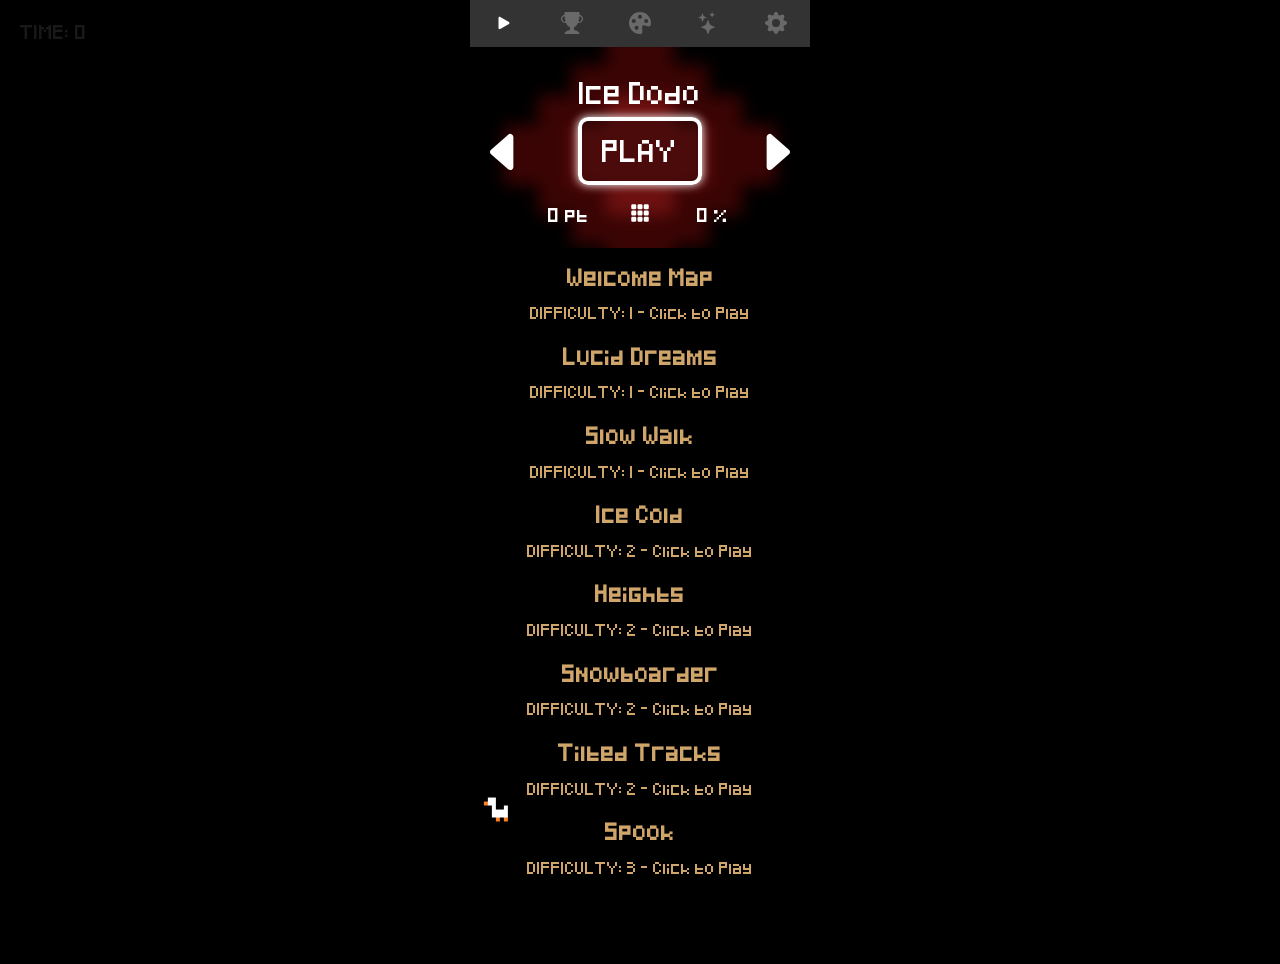
<file: icedodo/index.html>
<!DOCTYPE html>
<html>
  <head>
    <title>Ice Dodo - Play Online at Onionfist.com</title>
    <meta charset="utf-8">
    <meta name="description" content="Ice Dodo is a popular 3D obstacle game. The controls are simple but the maps are terribly complex! The game is free and all levels are unlocked.">
    <meta name="keywords" content="Ice Dodo, icedodo, Onionfist, 3d game, slope">
    <meta name="author" content="Seojoon Yeon">
    <meta name="viewport" content="width=device-width, user-scalable=no, minimum-scale=1.0, maximum-scale=1.0">
    <!--SPLIT-->
    <script type="text/javascript" src="libs/jquery-3.3.1.js"></script>
    <!--SPLIT-->
    <link rel="stylesheet" type="text/css" href="css/world.css">
    <link rel="stylesheet" type="text/css" href="css/screen.css">
    <link rel="stylesheet" type="text/css" href="css/popup.css">
    <link rel="stylesheet" type="text/css" href="css/tabs.css">
  </head>
  <body>
    <div id="inner_loading">
        <p class="arial">Onionfist Studio Presents ...</p>
        <p class="arial">ICE DODO</p>
        <div class="loader"></div>
        <p class="arial" id="loading_status">Loading game assets...</p>
        <p class="arial">This could take a while.<br>Please wait 5 minutes!</p>
    </div>
    <!-- render section -->
    <canvas id="renderCanvas"></canvas>
    <br>

    <a class="button" id="fullscreen_btn" target="_blank">
        <svg xmlns="http://www.w3.org/2000/svg" width="23" height="23" fill="currentColor" class="bi bi-arrows-fullscreen" viewBox="0 0 16 16">
          <path fill-rule="evenodd" d="M5.828 10.172a.5.5 0 0 0-.707 0l-4.096 4.096V11.5a.5.5 0 0 0-1 0v3.975a.5.5 0 0 0 .5.5H4.5a.5.5 0 0 0 0-1H1.732l4.096-4.096a.5.5 0 0 0 0-.707zm4.344 0a.5.5 0 0 1 .707 0l4.096 4.096V11.5a.5.5 0 1 1 1 0v3.975a.5.5 0 0 1-.5.5H11.5a.5.5 0 0 1 0-1h2.768l-4.096-4.096a.5.5 0 0 1 0-.707zm0-4.344a.5.5 0 0 0 .707 0l4.096-4.096V4.5a.5.5 0 1 0 1 0V.525a.5.5 0 0 0-.5-.5H11.5a.5.5 0 0 0 0 1h2.768l-4.096 4.096a.5.5 0 0 0 0 .707zm-4.344 0a.5.5 0 0 1-.707 0L1.025 1.732V4.5a.5.5 0 0 1-1 0V.525a.5.5 0 0 1 .5-.5H4.5a.5.5 0 0 1 0 1H1.732l4.096 4.096a.5.5 0 0 1 0 .707z"/>
        </svg>
    </a>

    <button class="button" id="backtomenu2">
        <svg xmlns="http://www.w3.org/2000/svg" width="40" height="40" fill="currentColor" class="bi bi-list" viewBox="0 0 16 16">
          <path fill-rule="evenodd" d="M2.5 12a.5.5 0 0 1 .5-.5h10a.5.5 0 0 1 0 1H3a.5.5 0 0 1-.5-.5zm0-4a.5.5 0 0 1 .5-.5h10a.5.5 0 0 1 0 1H3a.5.5 0 0 1-.5-.5zm0-4a.5.5 0 0 1 .5-.5h10a.5.5 0 0 1 0 1H3a.5.5 0 0 1-.5-.5z"/>
        </svg>
    </button>

    <div id="controls_reversed">
        <h2>CONTROLS REVERSED</h2>
        <br>
        <svg xmlns="http://www.w3.org/2000/svg" width="50" height="50" fill="currentColor" class="bi bi-arrow-left-right" viewBox="0 0 16 16">
          <path fill-rule="evenodd" d="M1 11.5a.5.5 0 0 0 .5.5h11.793l-3.147 3.146a.5.5 0 0 0 .708.708l4-4a.5.5 0 0 0 0-.708l-4-4a.5.5 0 0 0-.708.708L13.293 11H1.5a.5.5 0 0 0-.5.5zm14-7a.5.5 0 0 1-.5.5H2.707l3.147 3.146a.5.5 0 1 1-.708.708l-4-4a.5.5 0 0 1 0-.708l4-4a.5.5 0 1 1 .708.708L2.707 4H14.5a.5.5 0 0 1 .5.5z"/>
        </svg>
    </div>
    <div id="jump_enabled">
        <svg xmlns="http://www.w3.org/2000/svg" width="50" height="50" fill="currentColor" class="bi bi-arrow-bar-up" viewBox="0 0 16 16">
          <path fill-rule="evenodd" d="M8 10a.5.5 0 0 0 .5-.5V3.707l2.146 2.147a.5.5 0 0 0 .708-.708l-3-3a.5.5 0 0 0-.708 0l-3 3a.5.5 0 1 0 .708.708L7.5 3.707V9.5a.5.5 0 0 0 .5.5zm-7 2.5a.5.5 0 0 1 .5-.5h13a.5.5 0 0 1 0 1h-13a.5.5 0 0 1-.5-.5z"/>
        </svg>
        <br>
        <h2>SPACEBAR TO JUMP</h2>
    </div>

    <div id="curr_time">TIME: 0</div>
    <div id="best_time"></div>
    <!-- controls -->
    <div id="left_mobile_btn" class="mobile_btn">
        <svg xmlns="http://www.w3.org/2000/svg" width="70" height="70" fill="currentColor" class="bi bi-caret-left-fill" viewBox="0 0 16 16">
          <path d="m3.86 8.753 5.482 4.796c.646.566 1.658.106 1.658-.753V3.204a1 1 0 0 0-1.659-.753l-5.48 4.796a1 1 0 0 0 0 1.506z"/>
        </svg>
    </div>
    <div id="right_mobile_btn" class="mobile_btn">
        <svg xmlns="http://www.w3.org/2000/svg" width="70" height="70" fill="currentColor" class="bi bi-caret-right-fill" viewBox="0 0 16 16">
          <path d="m12.14 8.753-5.482 4.796c-.646.566-1.658.106-1.658-.753V3.204a1 1 0 0 1 1.659-.753l5.48 4.796a1 1 0 0 1 0 1.506z"/>
        </svg>
    </div>
    <div id="space_mobile_btn" class="mobile_btn">
        <svg xmlns="http://www.w3.org/2000/svg" width="70" height="70" fill="currentColor" class="bi bi-arrow-bar-up" viewBox="0 0 16 16">
          <path fill-rule="evenodd" d="M8 10a.5.5 0 0 0 .5-.5V3.707l2.146 2.147a.5.5 0 0 0 .708-.708l-3-3a.5.5 0 0 0-.708 0l-3 3a.5.5 0 1 0 .708.708L7.5 3.707V9.5a.5.5 0 0 0 .5.5zm-7 2.5a.5.5 0 0 1 .5-.5h13a.5.5 0 0 1 0 1h-13a.5.5 0 0 1-.5-.5z"/>
        </svg>
    </div>

    <!-- preroll -->
    <div id="preroll"></div>

    <!-- popup -->
    <div id="popup">
        <div id="news">
        </div>
        <center id="cup_container">
            <img id="cup_img" class="search_off">
            <div id="cup">
                <div class="change_cup" id="change_cup_left">
                    <svg xmlns="http://www.w3.org/2000/svg" width="50" height="50" fill="currentColor" class="bi bi-caret-left-fill" viewBox="0 0 16 16">
                      <path d="m3.86 8.753 5.482 4.796c.646.566 1.658.106 1.658-.753V3.204a1 1 0 0 0-1.659-.753l-5.48 4.796a1 1 0 0 0 0 1.506z"/>
                    </svg>
                </div>
                <div id="cup_mid">
                    <div id="cup_name">...</div>

                    <div id='play_cup' class="search_off">PLAY</div>
                    <img src="assets/skins/finder_cup.png" class="search_on" style="width: 70px;">
                    <div id="cup_info">
                        <div>
                            <span id="cup_weighted" class="search_off"></span>
                            <div id="search_filter" class="search_setting_btn search_on">
                                <!-- <svg xmlns="http://www.w3.org/2000/svg" width="24" height="24" fill="currentColor" class="bi bi-sliders" viewBox="0 0 16 16">
                                  <path fill-rule="evenodd" d="M11.5 2a1.5 1.5 0 1 0 0 3 1.5 1.5 0 0 0 0-3zM9.05 3a2.5 2.5 0 0 1 4.9 0H16v1h-2.05a2.5 2.5 0 0 1-4.9 0H0V3h9.05zM4.5 7a1.5 1.5 0 1 0 0 3 1.5 1.5 0 0 0 0-3zM2.05 8a2.5 2.5 0 0 1 4.9 0H16v1H6.95a2.5 2.5 0 0 1-4.9 0H0V8h2.05zm9.45 4a1.5 1.5 0 1 0 0 3 1.5 1.5 0 0 0 0-3zm-2.45 1a2.5 2.5 0 0 1 4.9 0H16v1h-2.05a2.5 2.5 0 0 1-4.9 0H0v-1h9.05z"/>
                                </svg> -->
                                <span>---</span>
                            </div>
                        </div>
                        <div id="cups_btn">
                            <svg xmlns="http://www.w3.org/2000/svg" width="20" height="20" fill="currentColor" class="bi bi-grid-3x3-gap-fill" viewBox="0 0 16 16">
                              <path d="M1 2a1 1 0 0 1 1-1h2a1 1 0 0 1 1 1v2a1 1 0 0 1-1 1H2a1 1 0 0 1-1-1V2zm5 0a1 1 0 0 1 1-1h2a1 1 0 0 1 1 1v2a1 1 0 0 1-1 1H7a1 1 0 0 1-1-1V2zm5 0a1 1 0 0 1 1-1h2a1 1 0 0 1 1 1v2a1 1 0 0 1-1 1h-2a1 1 0 0 1-1-1V2zM1 7a1 1 0 0 1 1-1h2a1 1 0 0 1 1 1v2a1 1 0 0 1-1 1H2a1 1 0 0 1-1-1V7zm5 0a1 1 0 0 1 1-1h2a1 1 0 0 1 1 1v2a1 1 0 0 1-1 1H7a1 1 0 0 1-1-1V7zm5 0a1 1 0 0 1 1-1h2a1 1 0 0 1 1 1v2a1 1 0 0 1-1 1h-2a1 1 0 0 1-1-1V7zM1 12a1 1 0 0 1 1-1h2a1 1 0 0 1 1 1v2a1 1 0 0 1-1 1H2a1 1 0 0 1-1-1v-2zm5 0a1 1 0 0 1 1-1h2a1 1 0 0 1 1 1v2a1 1 0 0 1-1 1H7a1 1 0 0 1-1-1v-2zm5 0a1 1 0 0 1 1-1h2a1 1 0 0 1 1 1v2a1 1 0 0 1-1 1h-2a1 1 0 0 1-1-1v-2z"/>
                            </svg>
                        </div>
                        <div>
                            <span id="cup_percent" class="search_off"></span>

                            <div id="search_order" class="search_setting_btn search_on">
                                <!-- <svg xmlns="http://www.w3.org/2000/svg" width="24" height="24" fill="currentColor" class="bi bi-sort-down" viewBox="0 0 16 16">
                                  <path d="M3.5 2.5a.5.5 0 0 0-1 0v8.793l-1.146-1.147a.5.5 0 0 0-.708.708l2 1.999.007.007a.497.497 0 0 0 .7-.006l2-2a.5.5 0 0 0-.707-.708L3.5 11.293V2.5zm3.5 1a.5.5 0 0 1 .5-.5h7a.5.5 0 0 1 0 1h-7a.5.5 0 0 1-.5-.5zM7.5 6a.5.5 0 0 0 0 1h5a.5.5 0 0 0 0-1h-5zm0 3a.5.5 0 0 0 0 1h3a.5.5 0 0 0 0-1h-3zm0 3a.5.5 0 0 0 0 1h1a.5.5 0 0 0 0-1h-1z"/>
                                </svg> -->
                                <span>---</span>
                            </div>
                        </div>
                        
                    </div>
                </div>
                <div class="change_cup" id="change_cup_right">
                    <svg xmlns="http://www.w3.org/2000/svg" width="50" height="50" fill="currentColor" class="bi bi-caret-right-fill" viewBox="0 0 16 16">
                      <path d="m12.14 8.753-5.482 4.796c-.646.566-1.658.106-1.658-.753V3.204a1 1 0 0 1 1.659-.753l5.48 4.796a1 1 0 0 1 0 1.506z"/>
                    </svg>
                </div>
            </div>
            <div id="duck_container">
                <a id="duck" href="https://iceparty.io" target="_blank">
                    <img src="assets/icons/duck.png">
                </a>
            </div>
            
            <div class="search_on" id="search_container">
                
                <h1 class="subt">Search map name</h1>
                <input id="search_input" type="text" placeholder="Type here">
                <button id="search_btn">Search</button>

                
            </div>

            <div id="maps">
                
            </div>

            <br>
            <div id="search_exception">
            </div>

            <div class="search_off">

                <div id="more_levels" style="margin: 15px 0px;">
                    More Maps
                </div>

                <h1 class="subt">New maps sneak-peek</h1>
                <div id="social_icons">
                    <a href="https://discord.gg/S8kZjgb" target="_blank">
                        <img src="assets/social_icons/discord.svg">
                    </a>
                    <a href="https://www.instagram.com/onionfist/" target="_blank">
                        <img src="assets/social_icons/instagram.svg">
                    </a>
                    <a href="https://www.facebook.com/onionfist" target="_blank">
                        <img src="assets/social_icons/facebook.svg">
                    </a>
                    <a href="https://twitter.com/onion_fist" target="_blank">
                        <img src="assets/social_icons/twitter.svg">
                    </a>
                    
                </div>
                

                <br>
                <h1 class="subt">More by Onionfist Studio</h1>
                <p>
                    <a class="my_ad" target="_blank" href="https://onionfist.com/icedodo/">Full-Screen Ice Dodo</a>
                </p>
                <p>
                    <a class="my_ad" target="_blank" href="https://iceparty.io/">Multiplayer Ice Dodo</a>
                </p>
                <p>
                    <a class="my_ad" target="_blank" href="https://subcitizens.onionfist.com/">Sub Citizens</a>
                </p>
                <br>

                <h1 class="subt">How to Support Us</h1>
                <p class="arial">
                    To support our free game:
                </p>
                <p>
                    <a class="my_ad" target="_blank"  href="https://chrome.google.com/webstore/detail/ice-dodo/jhidcpailhmpjpbdbhceiaeeggkalgmd">Leave a Review! ❤️</a>
                </p>
                <p>
                    <a class="my_ad" target="_blank"  href="https://www.buymeacoffee.com/seojoony">Donate ❤️</a>
                </p>
                <br>
                <div style="color: #808080; margin: 15px 0px; font-family: Arial; font-size: 14px; width: 300px;">
                    2021 Onionfist Studio. All Rights Reserved. Contact: flyingdodo9000@gmail.com <br>
                    By using Ice Dodo, you agree to our <a href="https://onionfist.com/privacy_policy/" target="_blank" style="color: #808080; text-decoration: underline !important; color: #b5b5b5; border: none !important;">Privacy Policy</a> and 
                    <a href="https://onionfist.com/terms_of_service/" target="_blank" style="color: #808080; text-decoration: underline !important; color: #b5b5b5; border: none !important;">Terms of Service</a>
                </div>

                
            </div>
            <!--SPLIT-->
            <br>
            <!--SPLIT-->
        </center>
        <br>
        <br>
        <br>
    </div>
    <!-- screens -->
    <div id="map_text">
        
    </div>
    <div id="alert" class="tab">
        <p>
            Please consider disabling your ad-blocker to support Ice Dodo!
        </p>
        <br>
        <button class="button" id="alert_close">OK</button>
    </div>
    <div id="screen">
        <div style="height: 30px;"></div>
        <h1 id="screen_map_name"></h1>
        <h1 id="screen_map_about"></h1>
        <h1 id="screen_dialog"></h1>
        <h1 id="screen_info"></h1>
        <table>
            <tr>
                <th>
                    <button class="button" id="play_again">
                        <svg xmlns="http://www.w3.org/2000/svg" width="32" height="32" fill="currentColor" class="bi bi-arrow-clockwise" viewBox="0 0 16 16">
                          <path fill-rule="evenodd" d="M8 3a5 5 0 1 0 4.546 2.914.5.5 0 0 1 .908-.417A6 6 0 1 1 8 2v1z"/>
                          <path d="M8 4.466V.534a.25.25 0 0 1 .41-.192l2.36 1.966c.12.1.12.284 0 .384L8.41 4.658A.25.25 0 0 1 8 4.466z"/>
                        </svg>
                        <span>RESTART</span>
                    </button>
                </th>
                <th><button class="button" id="restart">
                    <svg id="restart_icon" xmlns="http://www.w3.org/2000/svg" width="32" height="32" fill="currentColor" class="bi bi-arrow-clockwise" viewBox="0 0 16 16">
                      <path fill-rule="evenodd" d="M8 3a5 5 0 1 0 4.546 2.914.5.5 0 0 1 .908-.417A6 6 0 1 1 8 2v1z"/>
                      <path d="M8 4.466V.534a.25.25 0 0 1 .41-.192l2.36 1.966c.12.1.12.284 0 .384L8.41 4.658A.25.25 0 0 1 8 4.466z"/>
                    </svg>
                    <svg id="next_lvl_icon" style='padding-right: 6px;' xmlns="http://www.w3.org/2000/svg" width="32" height="32" fill="currentColor" class="bi bi-emoji-laughing" viewBox="0 0 16 16">
                      <path d="M8 15A7 7 0 1 1 8 1a7 7 0 0 1 0 14zm0 1A8 8 0 1 0 8 0a8 8 0 0 0 0 16z"/>
                      <path d="M12.331 9.5a1 1 0 0 1 0 1A4.998 4.998 0 0 1 8 13a4.998 4.998 0 0 1-4.33-2.5A1 1 0 0 1 4.535 9h6.93a1 1 0 0 1 .866.5zM7 6.5c0 .828-.448 0-1 0s-1 .828-1 0S5.448 5 6 5s1 .672 1 1.5zm4 0c0 .828-.448 0-1 0s-1 .828-1 0S9.448 5 10 5s1 .672 1 1.5z"/>
                    </svg>

                    <span id="restart_text"></span>
                </button></th>
                <th><button class="button" id="backtomenu">
                    <svg xmlns="http://www.w3.org/2000/svg" width="38" height="38" fill="currentColor" class="bi bi-list" viewBox="0 0 16 16">
                      <path fill-rule="evenodd" d="M2.5 12a.5.5 0 0 1 .5-.5h10a.5.5 0 0 1 0 1H3a.5.5 0 0 1-.5-.5zm0-4a.5.5 0 0 1 .5-.5h10a.5.5 0 0 1 0 1H3a.5.5 0 0 1-.5-.5zm0-4a.5.5 0 0 1 .5-.5h10a.5.5 0 0 1 0 1H3a.5.5 0 0 1-.5-.5z"/>
                    </svg>
                    <span>MENU</span>
                </button></th>
            </tr>
            <tr>
                <th></th>
                <th><i id="shortcut_label">SPACEBAR</i></th>
                <th></th>
            </tr>
        </table>
        <br>
        <a target="_blank" id="map_leaderboard" class='leaderboard_buttons'>Open Leaderboard</a>
        <h1 class="speedrun_info" id="speedrun_best"></h1>
        <h1 class="speedrun_info" id="speedrun_now"></h1>
    </div>
    <table id="menu">
        <tr>
            <th class="btn" id="play_tab_btn">
                <svg xmlns="http://www.w3.org/2000/svg" width="22" height="22" fill="currentColor" class="bi bi-play-fill" viewBox="0 0 16 16">
                  <path d="m11.596 8.697-6.363 3.692c-.54.313-1.233-.066-1.233-.697V4.308c0-.63.692-1.01 1.233-.696l6.363 3.692a.802.802 0 0 1 0 1.393z"/>
                </svg>
            </th>

            <th class="btn" id="ranks_btn">
                <svg xmlns="http://www.w3.org/2000/svg" width="22" height="22" fill="currentColor" class="bi bi-trophy-fill" viewBox="0 0 16 16">
                  <path d="M2.5.5A.5.5 0 0 1 3 0h10a.5.5 0 0 1 .5.5c0 .538-.012 1.05-.034 1.536a3 3 0 1 1-1.133 5.89c-.79 1.865-1.878 2.777-2.833 3.011v2.173l1.425.356c.194.048.377.135.537.255L13.3 15.1a.5.5 0 0 1-.3.9H3a.5.5 0 0 1-.3-.9l1.838-1.379c.16-.12.343-.207.537-.255L6.5 13.11v-2.173c-.955-.234-2.043-1.146-2.833-3.012a3 3 0 1 1-1.132-5.89A33.076 33.076 0 0 1 2.5.5zm.099 2.54a2 2 0 0 0 .72 3.935c-.333-1.05-.588-2.346-.72-3.935zm10.083 3.935a2 2 0 0 0 .72-3.935c-.133 1.59-.388 2.885-.72 3.935z"/>
                </svg>
            </th>

            <th class="btn" id="skins_btn">
                <svg xmlns="http://www.w3.org/2000/svg" width="22" height="22" fill="currentColor" class="bi bi-palette-fill" viewBox="0 0 16 16">
                  <path d="M12.433 10.07C14.133 10.585 16 11.15 16 8a8 8 0 1 0-8 8c1.996 0 1.826-1.504 1.649-3.08-.124-1.101-.252-2.237.351-2.92.465-.527 1.42-.237 2.433.07zM8 5a1.5 1.5 0 1 1 0-3 1.5 1.5 0 0 1 0 3zm4.5 3a1.5 1.5 0 1 1 0-3 1.5 1.5 0 0 1 0 3zM5 6.5a1.5 1.5 0 1 1-3 0 1.5 1.5 0 0 1 3 0zm.5 6.5a1.5 1.5 0 1 1 0-3 1.5 1.5 0 0 1 0 3z"/>
                </svg>
            </th>



            <th class="btn" id="about_btn">
                <svg xmlns="http://www.w3.org/2000/svg" width="22" height="22" fill="currentColor" class="bi bi-stars" viewBox="0 0 16 16">
                  <path d="M7.657 6.247c.11-.33.576-.33.686 0l.645 1.937a2.89 2.89 0 0 0 1.829 1.828l1.936.645c.33.11.33.576 0 .686l-1.937.645a2.89 2.89 0 0 0-1.828 1.829l-.645 1.936a.361.361 0 0 1-.686 0l-.645-1.937a2.89 2.89 0 0 0-1.828-1.828l-1.937-.645a.361.361 0 0 1 0-.686l1.937-.645a2.89 2.89 0 0 0 1.828-1.828l.645-1.937zM3.794 1.148a.217.217 0 0 1 .412 0l.387 1.162c.173.518.579.924 1.097 1.097l1.162.387a.217.217 0 0 1 0 .412l-1.162.387A1.734 1.734 0 0 0 4.593 5.69l-.387 1.162a.217.217 0 0 1-.412 0L3.407 5.69A1.734 1.734 0 0 0 2.31 4.593l-1.162-.387a.217.217 0 0 1 0-.412l1.162-.387A1.734 1.734 0 0 0 3.407 2.31l.387-1.162zM10.863.099a.145.145 0 0 1 .274 0l.258.774c.115.346.386.617.732.732l.774.258a.145.145 0 0 1 0 .274l-.774.258a1.156 1.156 0 0 0-.732.732l-.258.774a.145.145 0 0 1-.274 0l-.258-.774a1.156 1.156 0 0 0-.732-.732L9.1 2.137a.145.145 0 0 1 0-.274l.774-.258c.346-.115.617-.386.732-.732L10.863.1z"/>
                </svg>
            </th>

            <th class="btn" id="settings_btn">
                <svg xmlns="http://www.w3.org/2000/svg" width="22" height="22" fill="currentColor" class="bi bi-gear-fill" viewBox="0 0 16 16">
                  <path d="M9.405 1.05c-.413-1.4-2.397-1.4-2.81 0l-.1.34a1.464 1.464 0 0 1-2.105.872l-.31-.17c-1.283-.698-2.686.705-1.987 1.987l.169.311c.446.82.023 1.841-.872 2.105l-.34.1c-1.4.413-1.4 2.397 0 2.81l.34.1a1.464 1.464 0 0 1 .872 2.105l-.17.31c-.698 1.283.705 2.686 1.987 1.987l.311-.169a1.464 1.464 0 0 1 2.105.872l.1.34c.413 1.4 2.397 1.4 2.81 0l.1-.34a1.464 1.464 0 0 1 2.105-.872l.31.17c1.283.698 2.686-.705 1.987-1.987l-.169-.311a1.464 1.464 0 0 1 .872-2.105l.34-.1c1.4-.413 1.4-2.397 0-2.81l-.34-.1a1.464 1.464 0 0 1-.872-2.105l.17-.31c.698-1.283-.705-2.686-1.987-1.987l-.311.169a1.464 1.464 0 0 1-2.105-.872l-.1-.34zM8 10.93a2.929 2.929 0 1 1 0-5.86 2.929 2.929 0 0 1 0 5.858z"/>
                </svg>
            </th>


        </tr>
    </table>
    <!-- music -->
    <audio controls id = "audio">
    <source src="" id="audiosource">
    </audio>
    
    <audio controls id = "sound_level_complete">
    <source src="assets/sounds/level_complete.wav" type="audio/wav">
    </audio>

    <audio controls id = "sound_die">
    <source src="assets/sounds/die.wav" type="audio/wav">
    </audio>

    <!-- tabs -->
    <div class='tab' id="cups_tab" style="visibility: hidden; position: absolute; z-index: -10;">
        <p class="title" id="list_cups_title"></p>
        <div id="list_cups"></div>
    </div>




    <div class='tab' id="ranks_tab" style="visibility: hidden; position: absolute; z-index: -10;">
        <p class="title">
            SCORES
        </p>
        <h1 class="subt">Leaderboard</h1>
        <div>
            <input type="text" id="mem_name" maxlength="15" style="width: 130px;" placeholder="your name">
            <a target="_blank" id="leaderboard_button" class='leaderboard_buttons'>Save to Leaderboard</a>
            <p>Click the above button often<br>to keep your progress saved<br>and sync scores everywhere.</p>
            <p id="name_error">Name must contain only A-Z, 0-9, dot, underscore and space.</p>
        </div>
        <h1 class="subt">Overall</h1>
        <div id="records_overall"></div>
        
        <h1 class="subt">Breakdown</h1>
        <table id="records_per_cup"></table>
    </div>


    <div class='tab' id="about_tab" style="visibility: hidden; position: absolute; z-index: -10;">
        <!-- <div class="close_tab"><img src="assets/icons/close.png"></div> -->
        <p class="title">
            ABOUT
        </p>
        <h1 class="subt">Discord community</h1>
        <p>
            DISCORD <a href="https://discord.gg/S8kZjgb" target="_blank">Join Server</a>
        </p>
        <!-- <p>
            INSTAGRAM <a href="https://www.instagram.com/onionfist/" target="_blank">Follow</a>
        </p> -->
        <h1 class="subt">Developer</h1>
        <p class="arial">
            Jason (flyingdodo9000@gmail.com)
        </p>
        <h1 class="subt">Music</h1>
        <p class="arial">
            Music is made by EnV and ColBreakz. <br>
            Check out their music!
        </p>
        <h1 class="subt">Map makers</h1>
        <a href="https://onionfist.com/bios" target="_blank">Member Bios</a>
        <p class="arial">Kazil, dododo73, Carrots, skilledandkilled, Xdoomination, Furby, Rocky707, rytai3, TimTam, Bearded Baby, Cr43zy, DRV, Squirrel, Sungjoon, Usern, June, A_KittenIsh_exponent, datoneguy246, have2go2p, Helloe, Maplez, Masterminx9000, Milesrad, neonturtle, Revelboy, Rionte, skywolf, Soviet Coconut, thero, happyhockey, Jay, Ghoullsh, Gold3n d0d0, AnimeFan, David Ye, Anperson, Jaspko, uPilot, Destroyer, Mooshmaster+
        </p>
        
        <h1 class="subt">Pixel art</h1>
        <p class="arial">
            ItsYaBoiPoppin, Furby, Daniel, The Unsuspicious Imposter, anperson
        </p>
        <h1 class="subt">More Great Contributors</h1>
        <p class="arial">
            Furby, sungjoon, parke, sleepyhatake, skywolf, masterclutch
        </p>
        

    </div>

    <div class='tab' id="settings_tab" style="visibility: hidden; position: absolute; z-index: -10;">
        <p class="title">
            SETTINGS
        </p>
        <h1 class="subt">General</h1>
        <p>
            <div class="select_list">
                MUSIC
                <div class="select_item" id="musicEnabled_on">ON</div>
                <div class="select_item" id="musicEnabled_off">OFF</div>
            </div>
        </p>
        <p>
            <div class="select_list">
                AUTO RESTART
                <div class="select_item" id="autoRestart_on">ON</div>
                <div class="select_item" id="autoRestart_off">OFF</div>
            </div>
        </p>
        <p>
            <div class="select_list">
                TEXTURE
                <div class="select_item" id="platformTexture_bright">BRIGHT</div>
                <div class="select_item" id="platformTexture_dark">DARK</div>
            </div>
        </p>
        <p>
            <div class="select_list"  id="res_row">
                RES
                <div class="select_item" id="screenRes_400p">400p</div>
                <div class="select_item" id="screenRes_600p">600p</div>
                <div class="select_item" id="screenRes_900p">900p</div>
            </div>
        </p>
        <p>
            <div class="select_list">
                FOV LEVEL
                <div class="select_item" id="fovLevel_x1">x1</div>
                <div class="select_item" id="fovLevel_x2">x2</div>
                <div class="select_item" id="fovLevel_x3">x3</div>
            </div>
        </p>
        <h1 class="subt">Advanced</h1>

        <p>
            <div class="select_list">
                FRAME RATE
                <div class="select_item" id="frameRate_fixed">FIXED</div>
                <div class="select_item" id="frameRate_vsync">VSYNC</div>
            </div>
        </p>
    </div>

    <div class='tab arial' id="skins_tab" style="visibility: hidden; position: absolute; z-index: -10;">
        <!-- <div class="close_tab"><img src="assets/icons/close.png"></div> -->

        <p class="title">
            SKINS
        </p>
        <h1 class="subt">Unlocked</h1>
        <div class="select_list" id="unlocked_skins">
        </div>

        <h1 class="subt">Locked</h1>
        <div id="locked_skins">
            
        </div>
        

    </div>

    <!--SPLIT-->
    <script type="text/javascript" src="libs/babylon.js"></script>
    <script type="text/javascript" src="js/cup_info.js"></script>
    <script type="text/javascript" src="js/map_info.js"></script>
    <script type="text/javascript" src="js/skin_info.js"></script>
    <script type="text/javascript" src="js/deployment.js"></script>
    <script type="text/javascript" src="js/sync.js"></script>
    <script type="text/javascript" src="js/popup.js"></script>
    <script type="text/javascript" src="js/audio.js"></script>
    <script type="text/javascript" src="js/fov.js"></script>
    <script type="text/javascript" src="js/size.js"></script>
    <script type="text/javascript" src="js/news.js"></script>
    <script type="text/javascript" src="js/change_state.js"></script>
    <script type="text/javascript" src="js/leaderboard.js"></script>
    <script type="text/javascript" src="js/controls.js"></script>
    <script type="text/javascript" src="js/decorations.js"></script>
    <script type="text/javascript" src="js/guardian.js"></script>
    <script type="text/javascript" src="js/loader.js"></script>
    <script type="text/javascript" src="js/maker.js"></script>
    <script type="text/javascript" src="js/alias.js"></script>
    <script type="text/javascript" src="js/const_controller.js"></script>
    <script type="text/javascript" src="js/settings.js"></script>
    <script type="text/javascript" src="js/scorekeeper.js"></script>
    <script type="text/javascript" src="js/cleanup.js"></script>
    <script type="text/javascript" src="js/start.js"></script>
    <script type="text/javascript" src="js/update.js"></script>
    <script type="text/javascript" src="js/flyjump.js"></script>
    <script type="text/javascript" src="js/stats.js"></script>
    <script type="text/javascript" src="js/screen.js"></script>
    <script type="text/javascript" src="js/tabs.js"></script>
    <script type="text/javascript" src="js/ads.js"></script>
    <script type="text/javascript" src="js/boot.js"></script>
    <script defer type="text/javascript" src="js/testing_mode.js"></script>
    <!--SPLIT-->
  </body>
</html>
</file>
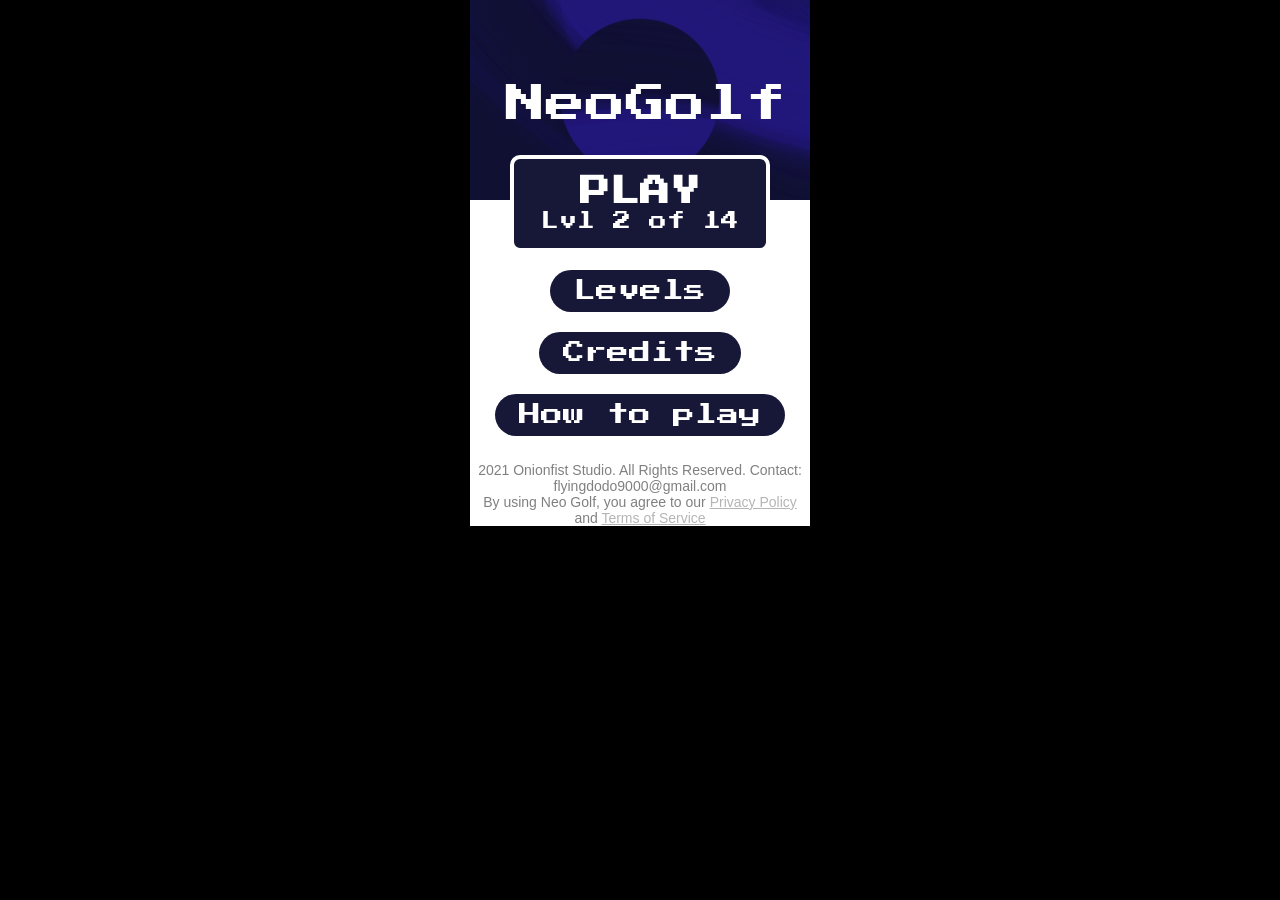
<file: neogolf/index.html>
<!DOCTYPE html>
<html>
    <head>
        <meta http-equiv="Content-Type" content="text/html; charset=utf-8" />

        <title>Neo Golf</title>
        <link rel="icon" type="image/png" href="assets/icons/icon.png" />

        <!-- Babylon.js -->
        <script type="text/javascript" src="libraries/babylon.max.js"></script>
        <script type="text/javascript" src="libraries/cannon.js"></script>
        <script type="text/javascript" src="libraries/babylonjs.loaders.js"></script>
        <script type="text/javascript" src="libraries/jquery.js"></script>

        <link rel="stylesheet" type="text/css" href="css/main.css">
        <link rel="stylesheet" type="text/css" href="css/lobby.css">
        <link rel="stylesheet" type="text/css" href="css/ingame.css">
    </head>
<body>
    <div id="lobby">
        <div id="loading">
            <h2>Onionfist Studio Presents ...</h2>
            <br>
            <h1>NEO GOLF</h1>
            <div class="loader"></div>
            <h1>LOADING</h1>
        </div>
        <div id="lobby_inner">
            <div id="window_main" class="window">
                <table id="lobby_table">
                    <tr>
                        <th class="btn" id="ranks_btn">
                            <svg xmlns="http://www.w3.org/2000/svg" width="22" height="22" fill="currentColor" class="bi bi-trophy-fill" viewBox="0 0 16 16">
                              <path d="M2.5.5A.5.5 0 0 1 3 0h10a.5.5 0 0 1 .5.5c0 .538-.012 1.05-.034 1.536a3 3 0 1 1-1.133 5.89c-.79 1.865-1.878 2.777-2.833 3.011v2.173l1.425.356c.194.048.377.135.537.255L13.3 15.1a.5.5 0 0 1-.3.9H3a.5.5 0 0 1-.3-.9l1.838-1.379c.16-.12.343-.207.537-.255L6.5 13.11v-2.173c-.955-.234-2.043-1.146-2.833-3.012a3 3 0 1 1-1.132-5.89A33.076 33.076 0 0 1 2.5.5zm.099 2.54a2 2 0 0 0 .72 3.935c-.333-1.05-.588-2.346-.72-3.935zm10.083 3.935a2 2 0 0 0 .72-3.935c-.133 1.59-.388 2.885-.72 3.935z"/>
                            </svg>
                        </th>

                        <th class="btn" id="skins_btn">
                            <svg xmlns="http://www.w3.org/2000/svg" width="22" height="22" fill="currentColor" class="bi bi-palette-fill" viewBox="0 0 16 16">
                              <path d="M12.433 10.07C14.133 10.585 16 11.15 16 8a8 8 0 1 0-8 8c1.996 0 1.826-1.504 1.649-3.08-.124-1.101-.252-2.237.351-2.92.465-.527 1.42-.237 2.433.07zM8 5a1.5 1.5 0 1 1 0-3 1.5 1.5 0 0 1 0 3zm4.5 3a1.5 1.5 0 1 1 0-3 1.5 1.5 0 0 1 0 3zM5 6.5a1.5 1.5 0 1 1-3 0 1.5 1.5 0 0 1 3 0zm.5 6.5a1.5 1.5 0 1 1 0-3 1.5 1.5 0 0 1 0 3z"/>
                            </svg>
                        </th>

                        <th class="btn" id="about_btn">
                            <svg xmlns="http://www.w3.org/2000/svg" width="22" height="22" fill="currentColor" class="bi bi-stars" viewBox="0 0 16 16">
                              <path d="M7.657 6.247c.11-.33.576-.33.686 0l.645 1.937a2.89 2.89 0 0 0 1.829 1.828l1.936.645c.33.11.33.576 0 .686l-1.937.645a2.89 2.89 0 0 0-1.828 1.829l-.645 1.936a.361.361 0 0 1-.686 0l-.645-1.937a2.89 2.89 0 0 0-1.828-1.828l-1.937-.645a.361.361 0 0 1 0-.686l1.937-.645a2.89 2.89 0 0 0 1.828-1.828l.645-1.937zM3.794 1.148a.217.217 0 0 1 .412 0l.387 1.162c.173.518.579.924 1.097 1.097l1.162.387a.217.217 0 0 1 0 .412l-1.162.387A1.734 1.734 0 0 0 4.593 5.69l-.387 1.162a.217.217 0 0 1-.412 0L3.407 5.69A1.734 1.734 0 0 0 2.31 4.593l-1.162-.387a.217.217 0 0 1 0-.412l1.162-.387A1.734 1.734 0 0 0 3.407 2.31l.387-1.162zM10.863.099a.145.145 0 0 1 .274 0l.258.774c.115.346.386.617.732.732l.774.258a.145.145 0 0 1 0 .274l-.774.258a1.156 1.156 0 0 0-.732.732l-.258.774a.145.145 0 0 1-.274 0l-.258-.774a1.156 1.156 0 0 0-.732-.732L9.1 2.137a.145.145 0 0 1 0-.274l.774-.258c.346-.115.617-.386.732-.732L10.863.1z"/>
                            </svg>
                        </th>

                        <th class="btn" id="settings_btn">
                            <svg xmlns="http://www.w3.org/2000/svg" width="22" height="22" fill="currentColor" class="bi bi-gear-fill" viewBox="0 0 16 16">
                              <path d="M9.405 1.05c-.413-1.4-2.397-1.4-2.81 0l-.1.34a1.464 1.464 0 0 1-2.105.872l-.31-.17c-1.283-.698-2.686.705-1.987 1.987l.169.311c.446.82.023 1.841-.872 2.105l-.34.1c-1.4.413-1.4 2.397 0 2.81l.34.1a1.464 1.464 0 0 1 .872 2.105l-.17.31c-.698 1.283.705 2.686 1.987 1.987l.311-.169a1.464 1.464 0 0 1 2.105.872l.1.34c.413 1.4 2.397 1.4 2.81 0l.1-.34a1.464 1.464 0 0 1 2.105-.872l.31.17c1.283.698 2.686-.705 1.987-1.987l-.169-.311a1.464 1.464 0 0 1 .872-2.105l.34-.1c1.4-.413 1.4-2.397 0-2.81l-.34-.1a1.464 1.464 0 0 1-.872-2.105l.17-.31c.698-1.283-.705-2.686-1.987-1.987l-.311.169a1.464 1.464 0 0 1-2.105-.872l-.1-.34zM8 10.93a2.929 2.929 0 1 1 0-5.86 2.929 2.929 0 0 1 0 5.858z"/>
                            </svg>
                        </th>
                    </tr>
                </table>

                <img id="top_logo" src="assets/banners/top.png">

                <div id="play_button" class="button">
                    <h1>PLAY</h1>
                    <p id="play_subtext"></p>
                </div>

                <div id="button_levels" class="button">
                    Levels
                </div>

                <div id="button_credits" class="button">
                    Credits
                </div>

                <div id="button_how" class="button">
                    How to play
                </div>

                <!-- <div id="button_settings" class="button">
                    Settings
                </div>

                <div id="button_skins" class="button">
                    Skins
                </div> -->
                <br><br>
                <div style="color: #808080; font-family: Arial; font-size: 14px;">
                    2021 Onionfist Studio. All Rights Reserved. Contact: flyingdodo9000@gmail.com <br>
                    By using Neo Golf, you agree to our <a href="https://onionfist.com/privacy_policy/" target="_blank" style="color: #808080; text-decoration: underline !important; color: #b5b5b5; border: none !important;">Privacy Policy</a> and 
                    <a href="https://onionfist.com/terms_of_service/" target="_blank" style="color: #808080; text-decoration: underline !important; color: #b5b5b5; border: none !important;">Terms of Service</a>
                </div>
            </div>

            <div id="window_levels" class="window">
                <div class="window_top">
                    <div class="back_to_menu button"><</div>
                    <h1>Levels</h1>
                </div>
                <h3>Click a level to play!</h3>
                <div id="maps">
                </div>
            </div>


            <div id="window_how" class="window">
                <div class="window_top">
                    <div class="back_to_menu button"><</div>
                    <h1>How to Play</h1>
                </div>
                <h3>Controls:</h3>
                <p class="ariel">Aim using left and right arrow keys.</p>
                <p class="ariel">Spacebar to shoot. Hold spacebar down longer to shoot further.</p>
            </div>

            <div id="window_credits" class="window">
                <div class="window_top">
                    <div class="back_to_menu button"><</div>
                    <h1>Credits</h1>
                </div>
                <h3>Developer:</h3>
                <p class="ariel">Jason</p>

                <h3>Music:</h3>
                <p class="ariel">Music by ColBreakz, included with his permission.</p>

                <h3>Special thanks:</h3>
                <p class="ariel">Carrots, William</p>

            </div>

            
        </div>
        
    </div>

    <div id="ingame">
        <canvas id="renderCanvas"></canvas>
        <div id="overlay">
            <div id="swings">
                0 SWINGS
            </div>
            <div id="overlay_restart" class="button">
                RESTART
            </div>
            <div id="overlay_menu" class="button back_to_menu">
                MENU
            </div>

            <div id="power_text">
                POWER
            </div>
            <div id="punch_outer">
                <div id="punch_inner"></div>
            </div>
        </div>
        
        <div class="screen" id="win_screen">
            <h1 class="map_name"></h1>
            <h2 class="maker_name"></h2>
            <div class="screen_msg" style="color: #4670FA;">
                <h1 id="win_text"></h1>
                <h2 id="win_text_h"></h2>
                <h2 id="win_text_n"></h2>
            </div>
            
            <table class="screen_table">
                <tr>
                    <th>
                        <div id="next_level" class="button">NEXT LEVEL</div>
                    </th>
                    <th>
                        <div class="back_to_menu button" id="main_to_menu">MENU</div>
                    </th>
                </tr>
                <tr>
                    <th>SPACEBAR</th>
                    <th></th>
                </tr>
            </table>
        </div>
    </div>

    <!-- SPLIT -->
    <script type="text/javascript" src="js/boot.js"></script>
    <script type="text/javascript" src="js/controls.js"></script>
    <script type="text/javascript" src="js/decorations.js"></script>
    <script type="text/javascript" src="js/update.js"></script>
    <script type="text/javascript" src="js/size.js"></script>
    <script type="text/javascript" src="js/deployment.js"></script>
    <script type="text/javascript" src="js/sync.js"></script>
    <script type="text/javascript" src="js/scene.js"></script>
    <script type="text/javascript" src="js/map_info.js"></script>
    <script type="text/javascript" src="js/screen.js"></script>
    <script type="text/javascript" src="js/webadd.js"></script>
    <script type="text/javascript" src="js/lobby.js"></script>
    <script type="text/javascript" src="js/change_state.js"></script>
    <script type="text/javascript" src="js/testing_mode.js"></script>
    <script type="text/javascript" src="js/alias.js"></script>
    <script type="text/javascript" src="js/settings.js"></script>
    <script type="text/javascript" src="js/windows.js"></script>
    <script type="text/javascript" src="js/cleanup.js"></script>
    <script type="text/javascript" src="js/loader.js"></script>
    <script type="text/javascript" src="js/maker.js"></script>
    <!-- SPLIT -->


</body>
</html>
</file>
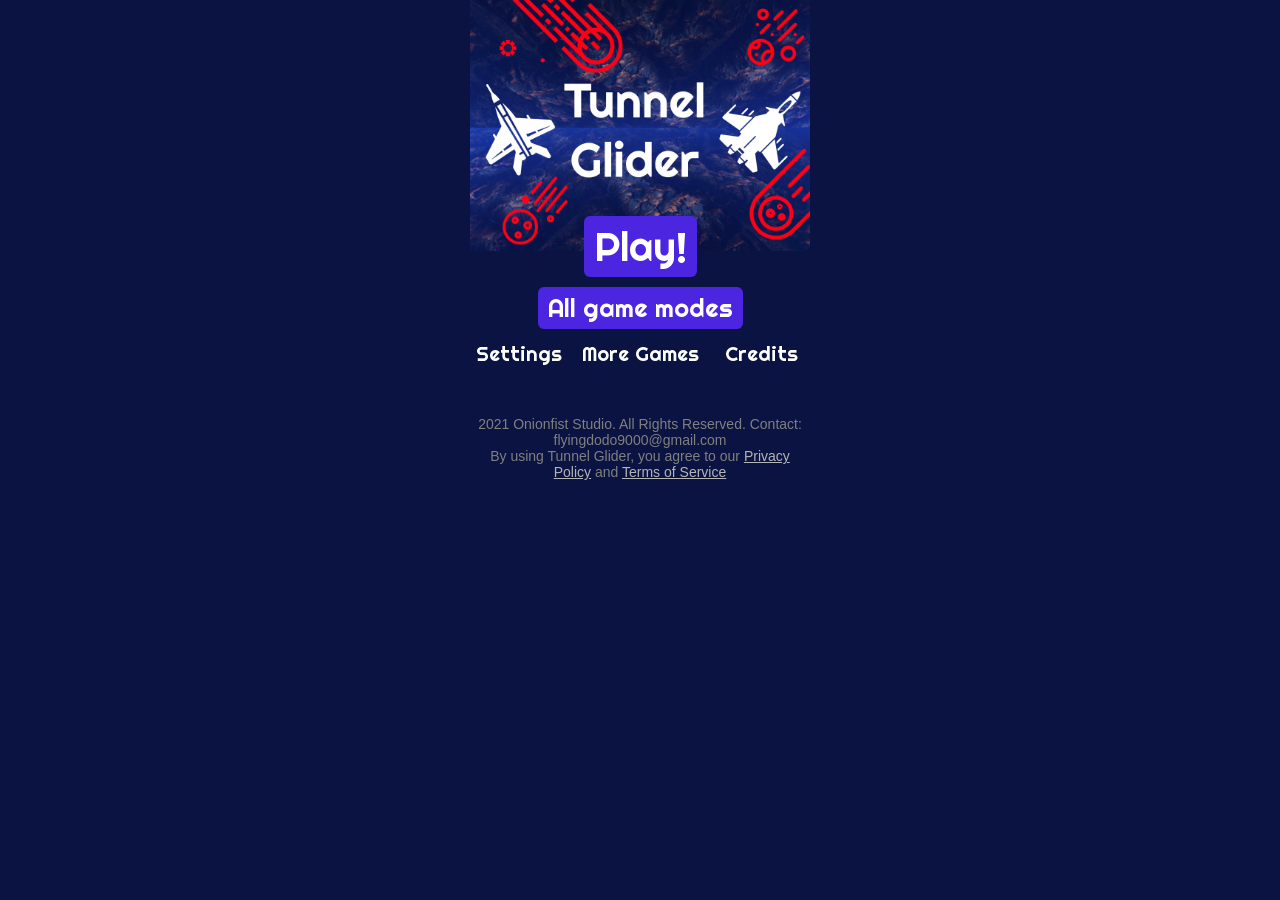
<file: tunnelglider/index.html>
<!DOCTYPE html>
<html>
    <head>
        <meta http-equiv="Content-Type" content="text/html; charset=utf-8" />

        <title>Tunnel Glider</title>
        <link rel="icon" type="image/png" href="assets/icons/icon.png" />

        <!-- Babylon.js -->
        <script type="text/javascript" src="libraries/babylon.max.js"></script>
        <script type="text/javascript" src="libraries/cannon.js"></script>
        <script type="text/javascript" src="libraries/babylonjs.loaders.js"></script>
        <script type="text/javascript" src="libraries/jquery.js"></script>

        <!-- <link rel="stylesheet" type="text/css" href="css/temp.css"> -->

        <link rel="stylesheet" type="text/css" href="css/main.css">
        <link rel="stylesheet" type="text/css" href="css/ingame.css">
        <link rel="stylesheet" type="text/css" href="css/popup.css">
    </head>
<body>

    <div id="menu_btn">
        <img src="assets/svgs/list.svg">
    </div>

    <div id="ingame_settings_btn">
        <img src="assets/svgs/settings.svg">
    </div>

    <div id="fullscreen_btn">
        <img src="assets/svgs/fullscreen.svg">
    </div>


    <div class="screen" id="screen_loading">
        <h1>Loading....</h1>
        <h1 style="color:red;">Loading....</h1>
    </div>


    <div class="screen screen_wide" id="screen_playing">
        <div id="overlay_score">
            10km
        </div>
        <div id="overlay_high">
            High:<br>...
        </div>
        <canvas id="renderCanvas"></canvas>
        <img src="assets/textures/controls.png" id="controls_overlay">
    </div>


    <div class="screen" id="screen_main_menu">
        <img src="assets/textures/topbanner.png" id="topbanner">

        <div class="button big_btn" id="play_btn">
            Play!
        </div>
        <br>
        <div class="button" id="levels_btn">
            All game modes
        </div>
        <br>


        <div class="main_menu_row">
            <div class="button_light main_menu_btn" id="settings_btn">
                Settings
            </div>

            <a class="button_light main_menu_btn_wide" target="_blank" href="https://onionfist.com/extensions/#referrer=tungli">More Games</a>
            
            <div class="button_light main_menu_btn" id="credits_btn">
                Credits
            </div>
        </div>

        <!-- <div class="button" id="credits_btn">
            Credits
        </div>
        <div class="button" id="settings_btn">
            Settings
        </div> -->

        <br>
        <br>

        <div style="color: #808080; font-family: Arial; font-size: 14px;">
            2021 Onionfist Studio. All Rights Reserved. Contact: flyingdodo9000@gmail.com <br>
            By using Tunnel Glider, you agree to our <a href="https://onionfist.com/privacy_policy/" target="_blank" style="color: #808080; text-decoration: underline !important; color: #b5b5b5; border: none !important;">Privacy Policy</a> and 
            <a href="https://onionfist.com/terms_of_service/" target="_blank" style="color: #808080; text-decoration: underline !important; color: #b5b5b5; border: none !important;">Terms of Service</a>
        </div>
    </div>

    <div class="screen" id="screen_levels">
        <h1>Game Modes</h1>
        <div id="levels">
            
        </div>
        <div id="locked_from">
            <div id="locked_from_inner">
                <h1 id="locked_from_h1"></h1>
                <br>
                <div class="progress_outer">
                    <div class="progress_inner" id="locked_progress"></div>
                </div>
                <br>
                <h1 id="locked_from_h1_2"></h1>
            </div>
        </div>
    </div>

    <div class="screen" id="screen_credits">
        <h1>Credits</h1>
        <p>Music by ColBreakz and EnV, included with their permission.</p>
    </div>




    <div class="screen" id="screen_death">
        <h1 id="death_results_h1">You died!</h1>
        <p id="death_results_p">
            
        </p>
        <div class="button" id="death_respawn_btn">
            Re-spawn
        </div>
        <br>
        <div class="button" id="death_quit_btn">
            Quit to menu
        </div>
    </div>

    <div class="screen" id="screen_settings">
        <h1>Settings</h1>
        <div id="settings">
            
        </div>
        <h2>Dangerous:</h2>
        <div class="button" id="erase_data_btn">
            Erase player data
        </div>
    </div>

    <div class="screen" id="screen_data_erase_ask">
        <h1>Erase data?</h1>
        <p>Do you want to permanently erase your game data, such as levels completed, items unlocked, and more? This process is irreversable and you can not get your data back.</p>
        <div class="button" id="erase_yes">
            Erase data
        </div>
        <div class="button" id="erase_no">
            Cancel
        </div>
    </div>

    <div class="screen" id="screen_data_erase_confirm">
        <h1>Data erased!</h1>
        <div class="button" id="erase_done">
            OK
        </div>
    </div>

    <div class="screen" id="screen_afk">
        <h1>Are you still here?</h1>
        <div class="button big_btn" id="afk_button">
            Yes, I'm here!
        </div>
    </div>



    <audio controls id = "audio">
    <source src="" id="audiosource">
    </audio>

    <audio controls id = "sound_die">
    <source src="assets/sounds/die.wav" type="audio/wav">
    </audio>

    <!-- SPLIT -->
    <script type="text/javascript" src="js/sync.js"></script>
    <script type="text/javascript" src="js/map_info.js"></script>
    <script type="text/javascript" src="js/setup.js"></script>
    <script type="text/javascript" src="js/update.js"></script>
    <script type="text/javascript" src="js/motion.js"></script>
    <script type="text/javascript" src="js/settings.js"></script>
    <script type="text/javascript" src="js/controls.js"></script>
    <script type="text/javascript" src="js/audio.js"></script>
    <script type="text/javascript" src="js/state.js"></script>
    <script type="text/javascript" src="js/webadd.js"></script>
    <script type="text/javascript" src="js/score.js"></script>
    <script type="text/javascript" src="js/deployment.js"></script>
    <script type="text/javascript" src="js/size.js"></script>
    <script type="text/javascript" src="js/join_params.js"></script>
    <script type="text/javascript" src="js/popup.js"></script>
    <script type="text/javascript" src="js/webext.js"></script>
    <script type="text/javascript" src="js/objects.js"></script>
    <script type="text/javascript" src="js/scorekeeper.js"></script>
    <script type="text/javascript" src="js/cleanup.js"></script>
    <script type="text/javascript" src="js/loader.js"></script>
    
    <script type="text/javascript" src="js/collision.js"></script>
    <script type="text/javascript" src="js/decorations.js"></script>
    <script type="text/javascript" src="js/maker.js"></script>


    <script type="text/javascript" src="js/boot.js"></script>
    <!-- SPLIT -->


</body>
</html>
</file>
<file: icedodo/css/world.css>
@font-face {
    font-family: 'pixeled'; /*a name to be used later*/
    src: url('../assets/pixeled.ttf'); /*URL to font*/
}

html, body {
	width: 100%;
	height: 100%;
	margin: 0px;
	padding: 0px;
	overflow: hidden;
	background: black;
	text-align: center;
}
#renderCanvas {
	width: 100%;
	height: 100%;
}
#renderCanvas:focus{
    outline: none;
}

.mobile_btn {
	position: fixed;
	z-index: 31;
	padding: 30px;

	background: rgba(255,255,255,0.3);
	color: white;

	border: 2px solid black;
	user-select: none;
}
.mobile_btn:active {
	background: rgba(255,255,255,0.6);
}
#left_mobile_btn {
	border-top-right-radius: 75px;
	border-bottom-right-radius: 75px;
	top: 200px;
	left: 0px;
}
#right_mobile_btn {
	border-top-left-radius: 75px;
	border-bottom-left-radius: 75px;
	top: 200px;
	right: 0px;
}
#space_mobile_btn {
	border-top-left-radius: 75px;
	right: 0px;
	bottom: 0px;
	
}

audio {
	visibility: hidden;
}
</file>
<file: icedodo/css/screen.css>
#screen {
	visibility: hidden;
	font-family: "pixeled";
	color: white;
	background: rgba(0,0,0,0.3);
	text-align: center;
	position: fixed;
	left: 0px;
	top: 0px;
	width: 100%;
	height: 100%;
	z-index: 5;
}
#map_text {
	visibility: hidden;
	font-family: sans-serif;
	color: white;
	position: fixed;
	background: rgba(0, 0, 0, 0.5);
	border: 1px solid white;
	bottom: 70px;
	width: auto;
	left: 40px;
	right: 40px;
	padding: 10px 0px;
	border-radius: 100px;
	font-size: 26px;
}

#backtomenu, #restart, #play_again {
	display: flex;
	justify-content: center;
	align-items: center;
	border: none;
	border-radius: 10px;
}

#backtomenu2, #fullscreen_btn {
	position: fixed;
	top: 10px;
	right: 10px;
	z-index: 30;
	padding: 4px;
	background: rgba(0,0,0,0);
	color: white;
	border: none;
}
#fullscreen_btn {
	right: 70px;
}


#controls_reversed, #jump_enabled {
	z-index: 29;
	color: white;
	position: fixed;
	top: 40px;
	bottom: 40px;
	text-align: center;
	color: white;
	display: inline-block;

	text-orientation: sideways;
	writing-mode: vertical-rl;
}

#controls_reversed {
	right: 20px;
}
#jump_enabled {
	left: 20px;
}

#controls_reversed h2, #jump_enabled h2 {
	font-size: 12px;
}

#controls_reversed svg, #jump_enabled svg {
	vertical-align: middle;
}



#curr_time, #best_time {
	font-family: "pixeled";
	position: fixed;
	left: 20px;
	text-align: left;
	z-index: 5;
	color: white;
	font-size: 12px;
}
#curr_time {
	top: 20px;
}
#best_time {
	top: 60px;
}

.button {
	padding: 4px 10px;
	margin: 2px 7px;
	cursor: pointer;
}
.button, .button * {
	font-family: "pixeled";
	font-size: 20px;
}
#screen_dialog {
	font-size: 28px;
	padding: 20px 0px;
	background: rgb(0,0,0);
	background: linear-gradient(90deg, rgba(0,0,0,0) 0%, rgba(0,0,0,0.7035189075630253) 30%, rgba(0,0,0,0.6979166666666667) 70%, rgba(0,0,0,0) 100%);

}
#screen_map_name {
	margin-top: 40px;
	font-size: 28px;
	line-height: 28px;
}
#screen_map_about {
	font-size: 12px;
	text-transform: uppercase;
	font-style: italic;
}

table {
	margin-left: auto;
	margin-right: auto;
}
</file>
<file: icedodo/css/popup.css>
:root {
  --stark: #10A800;
  --purple: #4F1B8A;
  --pink: #C546C4;
  --pink_dark: #F421A7;
  --red: #D70779;
  --red_dark: #8A0468;
  --pastel: #F2ECC4;
  --p1: #70E36D;
  --p2: #5CBDAE;
  --p3: #5B7CE3;
}

@font-face {
    font-family: 'pixeled'; /*a name to be used later*/
    src: url('../assets/pixeled.ttf'); /*URL to font*/
}

body {
  font-family: "pixeled", sans-serif, Arial;
  height: 300px;
  text-align: center;
}

#name_error {
  color: red;
}

.speedrun_info {
  text-transform: uppercase;
  font-size: 12px;
}

.leaderboard_buttons {
  font-family: 'pixeled';
  background: black;
}


#inner_loading {
  z-index: 60;
  position: fixed;
  background: black;
  color: white;
  text-align: center;
  width: 100%;
  height: 100%;
  font-family: Arial;
}
#loading_status {
  color: var(--pink);
}

#popup {
  color: white;
  visibility: hidden;
  background: rgba(0,0,0,0.9);
  position: fixed;
  left: 0px;
  top: 0px;
  width: 100%;
  height: 100%;
  z-index: 22;
  overflow-y: scroll;
}

#popup::-webkit-scrollbar {
  display: none;
}


/* CUP */
#cup {
  /*padding-top: 70px;*/
  padding-bottom: 20px;
  display: flex;
  max-width: 340px;
  background-size: cover;
  
}
#cup_container {
  position: relative;
}
#cup_mid {
  flex: 3;
}
.change_cup {
  flex: 1;
  display: flex;
  align-items: center;
  justify-content: center;
  cursor: pointer;
}

#play_cup {
  display: inline-block;
  border: 4px solid white;
  /*padding: 18px 54px;*/
  padding: 12px 20px;
  margin: 6px 4px;
  font-size: 18px;
  cursor: pointer;
  background: rgba(0,0,0,0.3);
  box-shadow: 0px 0px 10px white;
  border-radius: 10px;
}

#cup_img {
  filter: blur(8px) brightness(50%);
  -webkit-filter: blur(8px) brightness(50%);
  position: absolute;
  top: -70px;
  width: 100%;
  max-width: 340px;
  margin-left: auto;
  margin-right: auto;
  left: 0px;
  right: 0px;
  height: 300px;
  z-index: -1;
  background-size: cover;
}

#cup_name {
  flex: 3;
  color: white;
  font-size: 18px;
  text-align: center;
}
#cup_info {
  padding-top: 12px;
  display: flex;
}
#cup_info * {
  flex: 1;
}
/*#cup_list, #cup_completion {
  
}
*/
#cups_btn {
  padding: 0px 10px;
  cursor: pointer;
}
#cup_percent, #cup_weighted {
  /*font-size: 16px;*/
  line-height: 20px;
}
.cup_list_img {
  width: 64px;
  height: 64px;
  margin: 2px;
  border: 2px solid black;
}
.cup_list_img:hover {
  border-color: white;
  cursor: pointer;
}

.progress_inner {
  background: white;
}

.progress_outer {
  background: rgba(0,0,0,0.3);
  padding: 10px;
  width: 200px;
  margin-bottom: 10px;
  text-align: left;
  border-radius: 10px;
}

/* MAP */
.more_info {
  margin-top: 30px;
}
.map {
  padding: 4px;
  font-size: 14px;
  cursor: pointer;
  background: black;
  max-width: 340px;
}

.map_name {
  font-size: 14px;
}

.map_desc {
  font-size: 10px;
}

div.map:hover , #play_cup:hover , a:hover, .leaderboard_buttons:hover {
  background: rgb(79,27,138);
  background: linear-gradient(90deg, var(--red_dark) 0%, var(--red) 100%);
  box-shadow: inset 0 0 20px var(--pink);
}
div.map:hover , div.map:hover * {
  color: white !important;
}

/* achievement colors */
.done_z * {
  color: #CFA569 !important;
}

.done_a * {
  color: #70E36D !important;
}

.done_b * {
  color: #5CBDAE !important;
}

.done_c * {
  color: #5B7CE3 !important;
}

.done_d * {
  color: #965be3 !important;
}
.done_e * {
  color: #e35b9d !important;
}
.done_f * {
  color: white;
  text-decoration: underline;
  text-decoration-color: #E6655C;
  text-decoration-thickness: 3px;
}

.subt {
  color: #5B7CE3 !important;
  font-size: 12px !important;
  font-family: "pixeled" !important;
}

.my_ad {
  width: 240px;
  font-size: 12px !important;
  font-family: "pixeled" !important;
}
.my_ad:hover {
  color: #e35b9d;
  border-color: #e35b9d;
}



#jump_cont {
  display: flex;
  flex-direction: row;
  flex-grow: 100%;

}

.jump_elem {
  background: red;
  flex-grow: 1;
  cursor: pointer;
}

#records_per_cup * {
  padding: 0px 10px;
}


.loader {
  display: inline-block;
  border: 10px solid #333333; /* 270deg */
  border-top: 10px solid var(--pink); /* 90deg */
  border-radius: 50%;
  width: 50px;
  height: 50px;
  animation: spin 2s linear infinite;
}

@keyframes spin {
  0% { transform: rotate(0deg); }
  100% { transform: rotate(360deg); }
}

#duck_container {
  max-width: 340px;
  position: relative;
}
#duck {
  position: absolute;
  left: 10px;
  top: 545px;
  cursor: pointer;
  padding: 0;
  line-height: 0;
  border: none !important;
}
#duck img {
  width: 32px;
  height: 32px;
}

/*#mem_name*/
input[type="text"] {
  background: black;
  color: var(--p2);
  font-family: 'pixeled';
  border: none;
  width: 260px !important;
  text-align: center;
  margin-bottom: 10px;
  border-bottom: 2px solid var(--p3);
}

.search_setting_btn {
  color: var(--p2);
  display: inline-flex;
  justify-content: center;
  padding: 0px 2px;
}
/*.search_setting_btn svg {
  margin-right: 10px;
}*/
#search_btn {
  background-color: var(--p2);
  border: none;
  color: black;
  font-family: "pixeled";
  cursor: pointer;
}

#search_container {
  border-top: 10px solid #2b2b2b;
  border-bottom: 10px solid #2b2b2b;
  padding: 15px 0px;
}

#social_icons a {
  border: none;
}
#social_icons a img {
  filter: invert(100%);
  width: 30px;
}


#news {
  display: inline-block;
  font-family: Ariel, sans-serif;
  padding: 0px 10px;
  padding-top: 50px;
  margin-bottom: 20px;

}
#news * {
  font-size: 18px;
  max-width: 340px;
}
</file>
<file: icedodo/css/tabs.css>
/* bottom menu. */
table#menu {
  visibility: hidden;
  position: fixed;
  margin: 0;
  top: 0px;
  left: 0;
  margin-left: auto;
  right: 0;
  margin-right: auto;
  width: 100%;
  max-width: 340px;
  background: #333333;
  border-collapse: collapse;
  z-index: 60;
}

table#menu tr th {
  padding-top: 12px;
  padding-bottom: 8px;
  cursor: pointer;
  color: #696969;
}
table#menu tr th:hover {
  color: white;
}

table#menu tr th:hover {
  background: rgb(79,27,138) !important;
  background: linear-gradient(90deg, var(--red_dark) 0%, var(--red) 100%) !important;
  box-shadow: inset 0 0 20px var(--pink) !important;
}

.tab {
  position: fixed;
  top: 0px;
  left: 0px;
  right: 0px;
  margin-left: auto;
  margin-right: auto;
  bottom: 0px;
  width: 100%;
  max-width: 300px;
  height: auto;
  padding: 20px;
  padding-top: 50px;
  background: black;
  color: white;
  overflow-y: scroll;
}

.tab::-webkit-scrollbar {
  display: none;
}
.btn {
  position: relative;
}

.close_tab {
  position: fixed;
  top: 20px;
  right: 20px;
  
}
*, p {
  font-size: 12px;
}
p.title {
  font-family: 'pixeled' !important;
  font-size: 14px;
  color: var(--pink);
}

.arial, .arial * {
  font-family: Arial;
  font-size: 18px;
}

div.button {
  padding: 5px 10px;
  margin: 8px;
  background: var(--red);
  font-size: 10px;
  cursor: pointer;
}

div.button:hover {
  background: var(--red_dark);
}


.select_item, a, #more_levels {
  display: inline-block;
  border: 2px solid white;
  color: white;
  text-decoration: none;
  padding: 4px 6px;
  background: black;
  cursor: pointer;
}

#more_levels:hover, .select_list div:hover {
  background: rgb(79,27,138) !important;
  background: linear-gradient(90deg, var(--red_dark) 0%, var(--red) 100%) !important;
  box-shadow: inset 0 0 20px var(--pink) !important;
}

.skinItem {
  display: flex;
}
.skin_img {
  flex: 1;
  flex-grow: 0;
  width: 40px;
  height: 40px;
  margin: 5px 20px;
}
.skin_txt {
  font-family: 'pixeled', sans-serif;
  font-size: 12px;
  flex: 2;
  padding-top: 10px;
  text-align: left;
}


.notif {
  text-align: left;
}
.notif_author {
  color: var(--p2);
}
#notif_ping {
  background: red;
  position: absolute;
  width: 14px;
  height: 14px;
  left: 50%;
  top: 7px;
  border-radius: 14px;
}
</file>
<file: neogolf/css/main.css>
:root {
  --white_v: #DFF3E4;
  --white:  white;
  --blue: #3423A6;
  --black: #171738;
}


html, body {
    overflow: hidden;
    /*width: 100%;*/
    /*height: 100%;*/
    /*height: 300px;
    width: 300px;*/
    margin: 0;
    padding: 0;
    background: black;
}
body {
    height: 300px;
    width: 300px;
}

.ariel {
    font-family: Arial, Helvetica, sans-serif;
}

@font-face {
    font-family: 'pressstart'; /*a name to be used later*/
    src: url('../assets/fonts/pressstart.ttf'); /*URL to font*/
}

.button {
    display: inline-block;
    padding: 10px 24px;
    margin: 10px;
    cursor: pointer;
    background: var(--black);
    color: white;
    border-radius: 100px;
    font-size: 22px;
}
.button:hover {
    background: #3423A6;
}
</file>
<file: neogolf/css/lobby.css>
#lobby {
    font-family: 'pressstart';
    text-align: center;
    height: 100%;
}

#loading {
    position: absolute;
    top: 0px;
    width: auto;
    left: 0px;
    right: 0px;
    color: white;
}

#lobby_inner {
    display: inline-block;
    position: relative;
    background: var(--white);
    visibility: hidden;
    width: 100%;
    height: 100%;
    max-width: 340px;
    overflow-y: scroll;
}

#maps {

}

.map {
    display: flex;
    align-items: center;
}
.map_button {
    color: var(--white);
    flex: 3;
    font-size: 12px;
}

.map_stat_left {
    color: var(--black);
    flex: 1;
}
.map_stat_right {
    color: var(--black);
    flex: 1;
}




#lobby_table {
    width: 100%;
}


#play_button {
    position: absolute;
    top: 145px;
    width: auto;
    left: 30px;
    right: 30px;
    border: 4px solid var(--white);
    border-radius: 10px;
    padding: 13px 10px;
}
#play_button * {
    margin: 5px 0px;
}
#play_button h1 {
    font-size: 30px;
}
#play_button p {
    font-size: 18px;
}

#top_logo {
    width:100%;
    margin-bottom: 60px;

}
.window {
    visibility: hidden;
}
.window_top {
    display: flex;
    background: #171738;
    align-items: center;
    margin-bottom: 30px;
}
.window_top div {
    flex: 1;
    border: 2px solid #3423A6;
}
.window_top h1 {
    flex: 4;
    color: white;
}


.loader {
  display: inline-block;
  border: 10px solid #333333; /* 270deg */
  border-top: 10px solid var(--white); /* 90deg */
  border-radius: 50%;
  width: 50px;
  height: 50px;
  animation: spin 2s linear infinite;
}

@keyframes spin {
  0% { transform: rotate(0deg); }
  100% { transform: rotate(360deg); }
}
</file>
<file: neogolf/css/ingame.css>
#ingame {
    height: 100%;
}
#renderCanvas {
    width: 100%;
    height: 100%;
    touch-action: none;
}
.screen {
    font-family: 'pressstart';
    visibility: hidden;
    color: white;
    background: rgba(0,0,0,0.3);
    text-align: center;
    position: fixed;
    left: 0px;
    top: 0px;
    width: 100%;
    height: 100%;
    z-index: 5;
}
.map_name {
    font-size: 26px;
    margin-top: 60px;
}
.maker_name {
    font-size: 18px;
}
.screen_msg {
    font-size: 26px;
    background: black;
    line-height: 100px;
}

#main_to_menu , #respawn , #next_level {
    font-size: 26px;
    padding: 20px;
}

.screen_table {
    display: inline-block;
}

#overlay {
    visibility: hidden;
}
#overlay * {
    z-index: 100;
    font-family: 'pressstart';
    color: var(--white);
    
}
#swings {
    position: fixed;
    left: 20px;
    top: 20px;
    font-size: 20px;
    user-select: none;
}
#power_text {
    position: fixed;
    left: 20px;
    bottom: 60px;
}

#punch_outer {
    position: fixed;
    left: 20px;
    bottom: 20px;
    display: inline-block;
    width: 200px;
    height: 20px;
    padding: 5px;
    background: black;
}

#punch_inner {
    width: 20%;
    height: 20px;
    background: var(--white);
}

#overlay_restart, #overlay_menu {
    position: fixed;
    bottom: 20px;
    font-size: 14px;
}

#overlay_restart {
    right: 20px;
}

#overlay_menu {
    right: 180px;
}

#win_text {
    font-size: 40px;
    margin: 0;
}

#win_text_n , #win_text_h {
    font-size: 16px;
    line-height: 16px;
    color: white;
}
#win_text_n {
    padding-bottom: 15px;
}
</file>
<file: tunnelglider/css/main.css>
:root {
  --bg: #0a1341;
  --blue: #4C25E1;
  --blue_alt: #3214a6;


  /*--blue: #305AD9;
  --blue_alt: #2949A6;*/
  --cream: white;
}

@font-face {
    font-family: 'righteous'; /*a name to be used later*/
    src: url('../assets/fonts/righteous.ttf'); /*URL to font*/
}


html, body {
    overflow: hidden;
    /*width: 100%;*/
    /*height: 100%;*/
    /*height: 300px;
    width: 300px;*/
    margin: 0;
    padding: 0;
}
body {
    height: 300px;
    width: 300px;
    background: var(--bg);
    color: white;
    font-family: righteous, Ariel, Helvetica, sans-serif;
}

audio {
    visibility: hidden;
}
</file>
<file: tunnelglider/css/ingame.css>
#renderCanvas {
    width: 100%;
    height: 100%;
    /*touch-action: none;*/
}

#menu_btn {
    position: fixed;
    top: 10px;
    left: 10px;
    z-index: 10;
    cursor: pointer;
}

#menu_btn img {
    width: 60px;
    filter: invert(100%);
}

#menu_btn:hover {
    opacity: 0.7;
}


#fullscreen_btn {
    position: fixed;
    top: 20px;
    right: 20px;
    z-index: 10;
    cursor: pointer;
}

#fullscreen_btn img {
    width: 40px;
    filter: invert(100%);
}

#fullscreen_btn:hover {
    opacity: 0.7;
}



#ingame_settings_btn {
    position: fixed;
    top: 80px;
    left: 20px;
    z-index: 10;
    cursor: pointer;
}

#ingame_settings_btn img {
    width: 40px;
    filter: invert(100%);
}

#ingame_settings_btn:hover {
    opacity: 0.7;
}





#overlay_score {
    position: fixed;
    top: 53px;
    z-index: 10;
    font-size: 40px;
    text-align: center;
    left: 0px;
    right: 0px;
    font-family: 'righteous', sans-serif;
}

#overlay_high {
    position: fixed;
    top: 23px;
    z-index: 10;
    font-size: 20px;
    text-align: center;
    left: 0px;
    right: 0px;
    font-family: 'righteous', sans-serif;

}

#controls_overlay {
    position: fixed;
    bottom: 10px;
    right: 10px;
    z-index: 10;
    user-select: none;
}
</file>
<file: tunnelglider/css/popup.css>
.screen {
    visibility: hidden;
    position: fixed;
    width: auto;
    height: auto;
    left: 0px;
    right: 0px;
    bottom: 0px;
    top: 0px;

    overflow-y: scroll;

    margin-left: auto;
    margin-right: auto;
    max-width: 340px;

    text-align: center;
    z-index: 5;
}


.screen::-webkit-scrollbar {
  display: none;
}

.screen_wide {
    max-width: none !important;
}

.screen h1 {
    font-size: 40px;
}
.screen p {
    font-size: 25px;
}



.button {
    display: inline-block;
    margin: 5px 10px;
    padding: 5px 10px;
    cursor: pointer;

    background: var(--blue);
    /*border: 2px solid var(--cream);*/
    color: var(--cream);
    border-radius: 6px;
    font-size: 25px;
    font-family: 'righteous', sans-serif;
    transition: 0.3s;
}

.button:hover {
    background: var(--blue_alt);
    color: var(--cream);
}

.big_btn {
    font-size: 40px;
}





.button_light {
    display: inline-block;
    font-size: 20px;
    margin: 7px 0px;
    cursor: pointer;
    text-decoration: none;
    text-align: center;
    color: var(--cream);
    transition: 0.3s;
}
.button_light:hover {
    color: yellow;
}


.main_menu_row {
    display: flex;
}

.main_menu_btn {
    flex: 1;
}
.main_menu_btn_wide {
    flex: 1.5;
}



#topbanner {
    width: 340px;
    margin-bottom: -45px;
}

#death_results_h1 {
    margin-top: 80px;
    font-size: 40px;
    font-family: 'righteous', sans-serif;
}

#death_results_p {
    font-size: 25px;
    font-family: 'righteous', sans-serif;
    line-height: 25px;
}


#screen_credits {
    padding: 40px 20px;
}


.setting_option {
    display: inline-block;
    margin: 5px 10px;
    padding: 10px 20px;
    cursor: pointer;
    
    border-radius: 6px;
    font-size: 25px;

    background: var(--blue);
    border: 4px solid red;
    color: var(--cream);

}

#locked_from {
    background: rgba(0,0,0, 0.5);

    position: absolute;
    top: 0;
    bottom: 0;
    left: 0;
    right: 0;
    padding: 20px 40px;

    pointer-events: none;

    display: flex;
    align-items: center;
    justify-content: center;
}

#locked_from_inner {
    flex: 1;
}

#locked_from_inner * {
    color: white;
}

#locked_from_inner h1 {
    font-size: 25px;
    margin: 0;
}

.locked {
    opacity: 0.3;
}



.progress_outer {
    display: inline-block;
    width: 200px;
    height: 20px;
    padding: 5px;
    background: white;
    margin: 10px;
}

.progress_inner {
    width: 20%;
    height: 20px;
    background: red;
}
</file>
